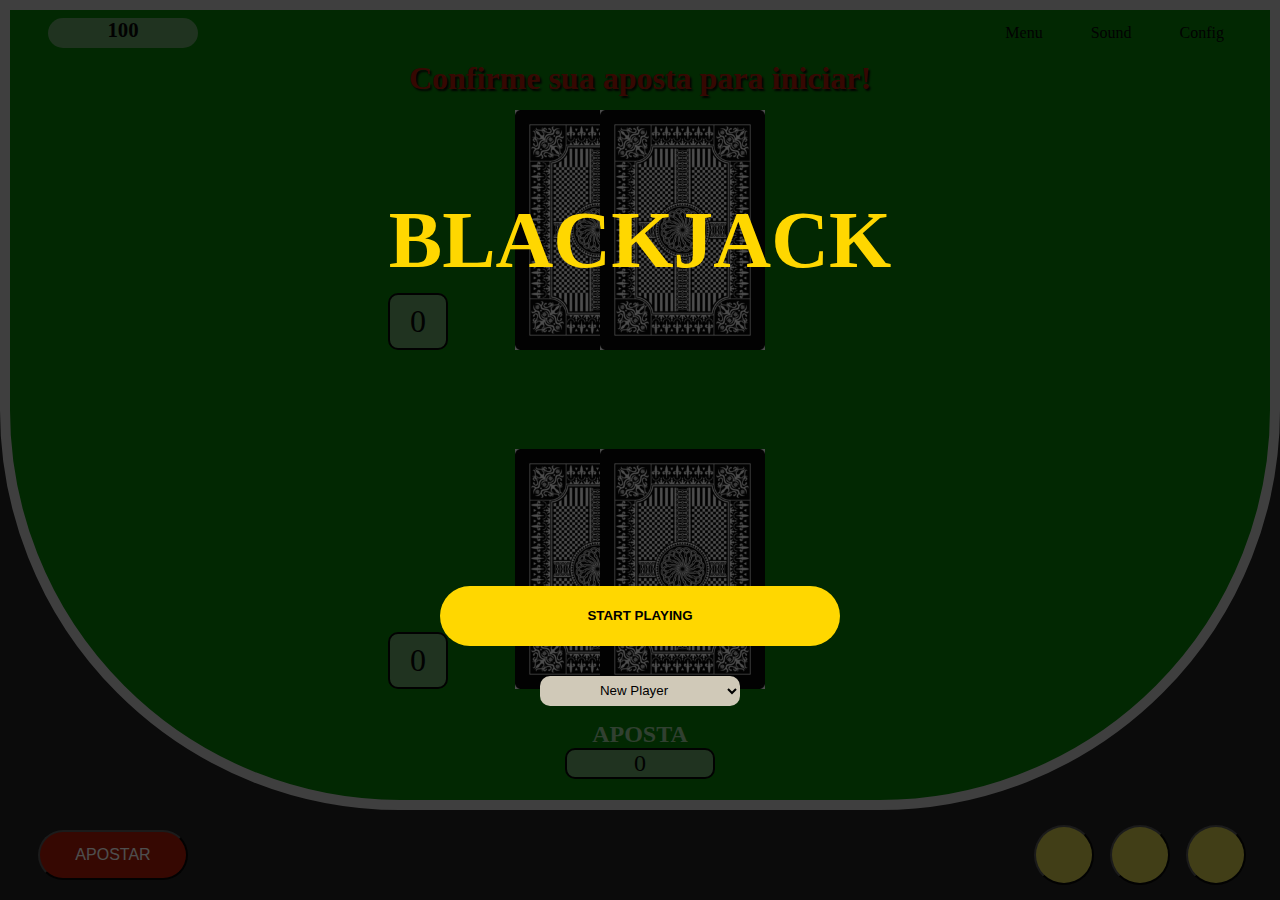
<file: Blackjack/index.html>
<!DOCTYPE html>
<html lang="en">

<head>
  <meta charset="UTF-8">
  <meta http-equiv="X-UA-Compatible" content="IE=edge">
  <meta name="viewport" content="width=device-width, initial-scale=1.0">
  <title>Document</title>
  <link rel="stylesheet" href="./assets/css/style.css">
</head>

<body>
  <header>
    <div class="header-balance" id="balance-el">$1000</div>
    <nav class="header-configuration-menu">
      <ul>
        <li>Menu</li>
        <li>Sound</li>
        <li>Config</li>
      </ul>
    </nav>
  </header>

  <main>
    <div class="main-bg-start" id="start-bg-el">
      <h1>BLACKJACK</h1>
      <button id="start-btn">START PLAYING</button>
      <form id="players-form">
        <select id="players-opt" name="players">
          <option value="newPlayer">New Player</option>
        </select>
      </form>
    </div>
    <div class="main-board">

      <div class="main-board-bet">
        <!-- <img src="./assets/img/pokerChips.jpg" alt=""> -->
        <p id="message-el"></p>
      </div>
      <div class="main-board-cards">
        <div class="main-board-cards-dealer card-board">
          <h3>Dealer</h3>
          <div class="main-board-cards-dealer-points points-container" id="dealer-sum-el">10</div>
          <div class="main-board-cards-dealer-hand hand-container" id="cards-dealer-container-el">

          </div>
        </div>
        <div class="main-board-cards-player card-board">
          <h3>Player</h3>
          <div class="main-board-cards-player-points points-container" id="total-el">21</div>
          <div class="main-board-cards-player-hand hand-container" id="cards-container-el">


          </div>
        </div>
      </div>
      <div class="main-board-deck hand-container">
      </div>

      <div class="main-board-apostas">
        <h2>aposta</h2>
        <p id="apostas-el">100</p>
      </div>


    </div>
    <div class="main-user">
      <button id="start-btn" onclick="startGame()">APOSTAR</button>
      <button id="restart-btn" onclick="reiniciar()">REINICIAR</button>
      <div class="main-user-apostas" id="beat-btn-container">
        <button onclick="apostar(1)"></button>
        <button onclick="apostar(10)"></button>
        <button onclick="apostar(50)"></button>
      </div>
      <div class="main-user-cont" id="playing-btn-container">
        <button onclick="drawCard()">COMPRAR</button>
        <button onclick="dobrar()">DOBRAR</button>
        <button onclick="dealer()">MANTER</button>
        <button id="desistir-btn" onclick="desistir()">DESISTIR</button>
      </div>
    </div>
  </main>
  <div class="game-info">
    <div id="hand-el"></div>
    <div id="dealer-hand-el"></div>
    <div id="playing-container"></div>
  </div>
  <script src="./assets/js/index.js"></script>
</body>

</html>
</file>
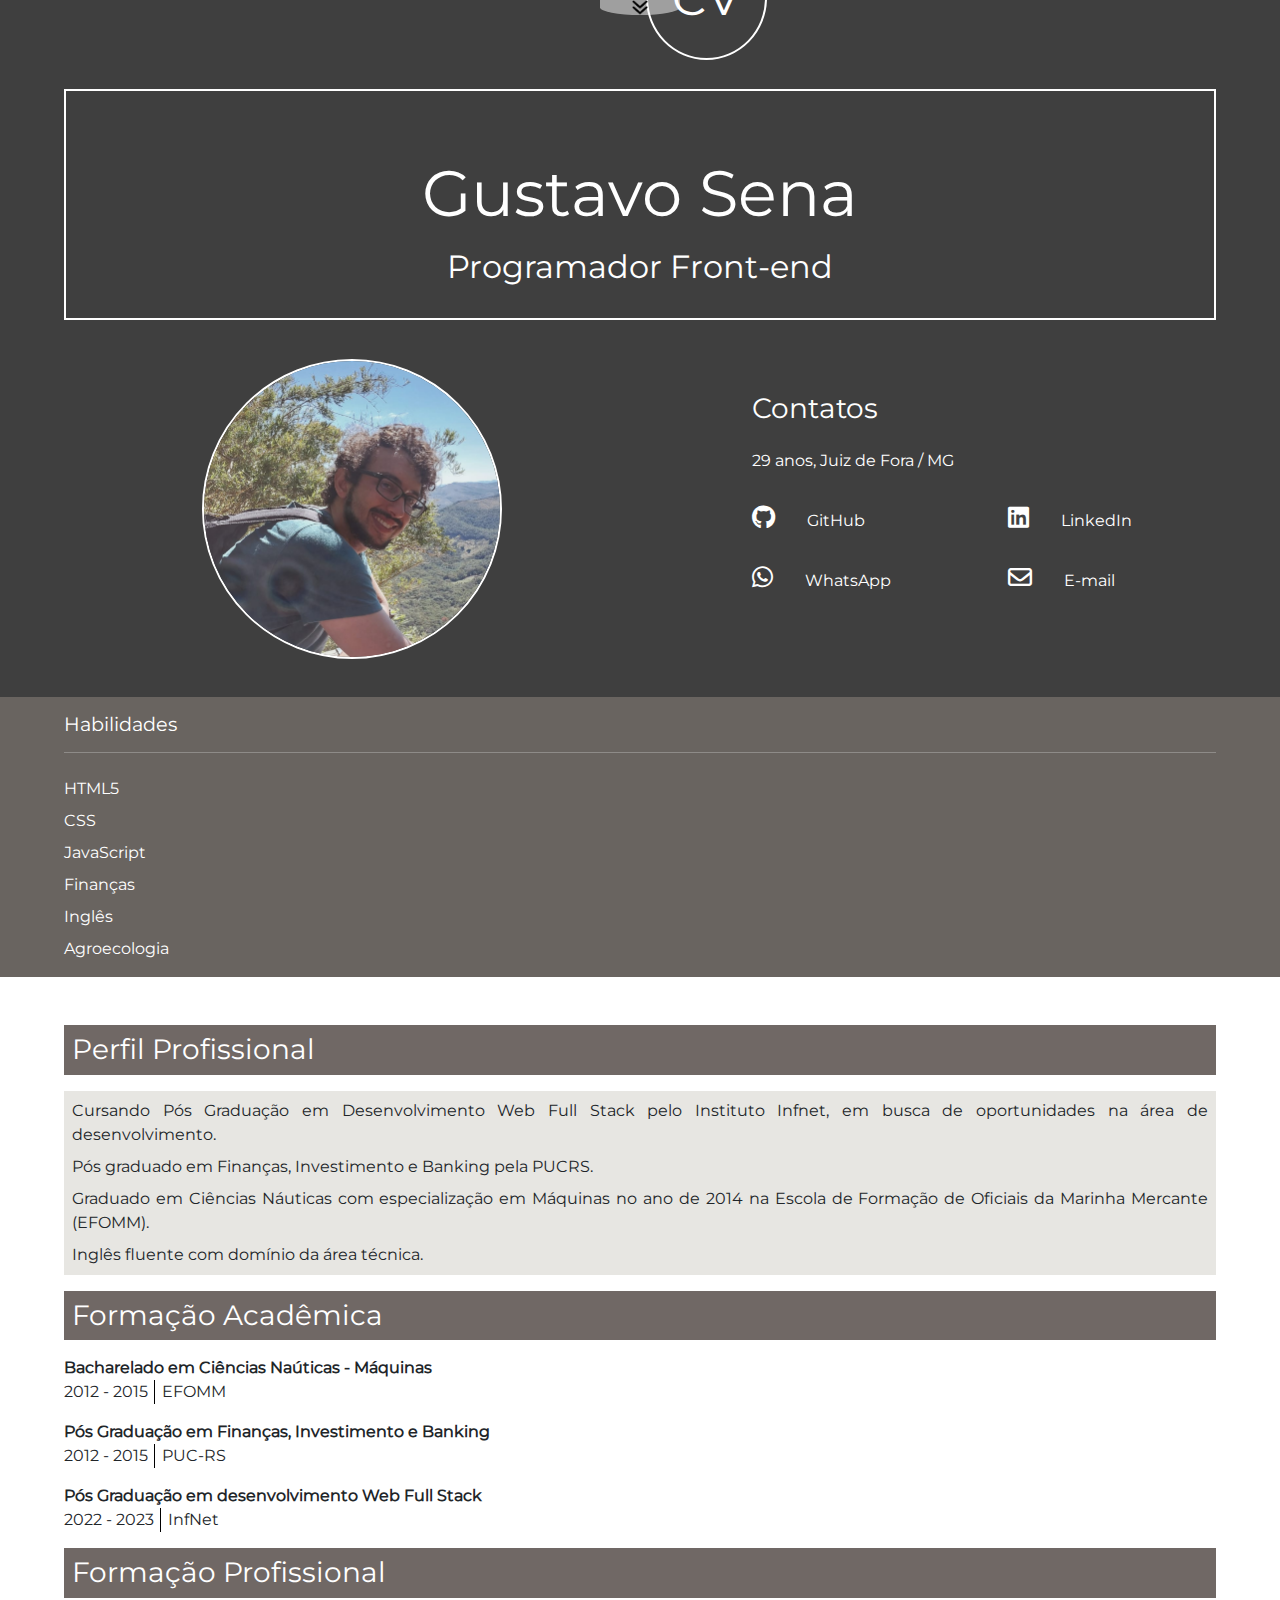
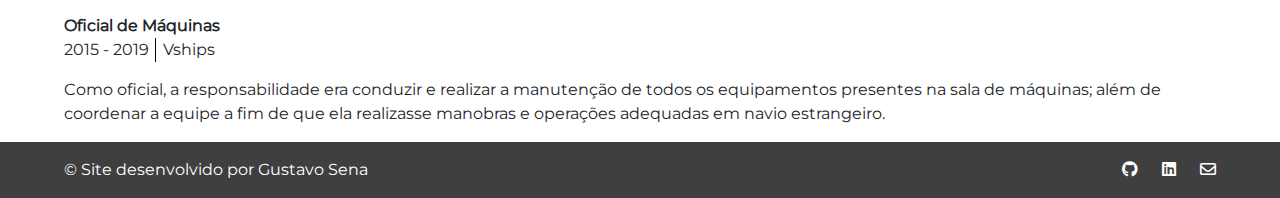
<file: Currículo1/index.html>
<!-- Implemente o bootstrap em seu currículo. Utilize recursos como Menus, modais, accordions, carousels e outros para enriquecer ainda mais o seu site. -->

<!DOCTYPE html>
<html lang="pt-br">

<head>
  <meta charset="utf-8">
  <meta name="viewport" content="width=device-width">

  <link rel="stylesheet" href="https://cdnjs.cloudflare.com/ajax/libs/font-awesome/6.2.0/css/all.min.css">
  <link rel="stylesheet" href="./assets/css/animate.min.css">
  <link rel="stylesheet" href="./assets/css/bootstrap.min.css">
  <link rel="stylesheet" href="./assets/css/style.css">

  <title>Curriculum Vitae - Gustavo</title>
</head>

<body>

  <header>
    <div>
      <div class="container-arrow">
        <img src="./assets/img/arrow.png" alt="" class="menu-arrow">
      </div>

      <nav class="nav-bar">
        <ul>
          <li><a href="#">Home</a></li>
          <li><a href="#habilidades">Habilidades</a></li>
          <li class="spacer"></li>
          <li><a href="https://github.com/Gaudereto-Sena" target="_blank">Portifolio</a></li>
          <li><a data-bs-toggle="modal" data-bs-target="#exampleModal">Contatos</a></li>
        </ul>
      </nav>


    </div>
  </header>
  <main>
    <div class="main-topo">
      <div class="main-heading">
        <div class=main-heading-container>

          <div class="main-heading-img">
            <img src="./assets/img/perfil3.jpg" alt="">
          </div>

          <section class="main-heading-contatos">
            <h3>Contatos</h3>
            <ul>
              <li>29 anos, Juiz de Fora / MG</li>
              <li><a href="https://github.com/Gaudereto-Sena" target="_blank"><i
                    class="fa-brands fa-github"></i>GitHub</a></li>
              <li><a href="https://www.linkedin.com/in/gustavo-gaudereto-sena-959a52100/" target="_blank"><i
                    class="fa-brands fa-linkedin"></i>LinkedIn</a></li>
              <li><a href="https://api.whatsapp.com/send?phone=5532999999999" target="_blank"><i
                    class="fa-brands fa-whatsapp"></i>WhatsApp</a></li>
              <li><a href="mailto:gaudereto.sena@gmail.com" target="_blank"><i
                    class="fa-regular fa-envelope"></i>E-mail</a></li>
            </ul>
          </section>

        </div>

        <div class="main-heading-name animate__animated animate__fadeInDown">
          <div class="cv-logo">
            <div class="cv-logo-inner">CV</div>
          </div>
          <h1>Gustavo Sena</h1>
          <h2 class="animate__animated animate__fadeIn animate__delay-1s">Programador Front-end</h2>
        </div>

      </div>
    </div>

    <div class="main-body">
      <div class="main-body-container">
        <div class="main-body-info">
          <section class="main-body-info-contatos content">
            <h3>Contatos</h3>
            <hr>
            <ul>
              <li>29 anos, Juiz de Fora / MG</li>
              <li><a href="https://github.com/Gaudereto-Sena" target="_blank"><i
                    class="fa-brands fa-github"></i>GitHub</a></li>
              <li><a href="https://www.linkedin.com/in/gustavo-gaudereto-sena-959a52100/" target="_blank"><i
                    class="fa-brands fa-linkedin"></i>LinkedIn</a></li>
              <li><a href="https://api.whatsapp.com/send?phone=5532999999999" target="_blank"><i
                    class="fa-brands fa-whatsapp"></i>WhatsApp</a></li>
              <li><a href="mailto:gaudereto.sena@gmail.com" target="_blank"><i
                    class="fa-regular fa-envelope"></i>E-mail</a></li>
            </ul>
          </section>
          <section id="habilidades" class="main-body-info-habilidades content">

            <h3>Habilidades</h3>
            <hr>
            <ul>
              <li>HTML5</li>
              <li>CSS</li>
              <li>JavaScript</li>
              <li>Finanças</li>
              <li>Inglês</li>
              <li>Agroecologia</li>
            </ul>
          </section>

          <!--           <section class="main-body-info-perfil content">

            <h3>Perfil</h3>
            <hr>
            <ul>

              <li>29 anos</li>
            </ul>
          </section> -->

        </div>
      </div>
      <article class="main-body-content">

        <div class="main-body-content-perfil content-principal">
          <h3>Perfil Profissional</h3>
          <p>Cursando Pós Graduação em Desenvolvimento Web Full Stack pelo Instituto Infnet, em busca de oportunidades
            na área de desenvolvimento.

          <p>Pós graduado em Finanças, Investimento e Banking pela PUCRS.</p>

          <p>Graduado em Ciências Náuticas com especialização em Máquinas no ano de 2014 na Escola de Formação de
            Oficiais da Marinha Mercante (EFOMM). </p>

          <p>Inglês fluente com domínio da área técnica.</p>
        </div>
        <div class="main-body-content-academic content-principal">
          <h3>Formação Acadêmica</h3>
          <ul>
            <li>Bacharelado em Ciências Naúticas - Máquinas
              <ul>
                <li>2012 - 2015</li>
                <li>EFOMM</li>
              </ul>
            </li>
            <li>Pós Graduação em Finanças, Investimento e Banking
              <ul>
                <li>2012 - 2015</li>
                <li>PUC-RS</li>
              </ul>
            </li>
            <li>Pós Graduação em desenvolvimento Web Full Stack
              <ul>
                <li>2022 - 2023</li>
                <li>InfNet</li>
              </ul>
            </li>
          </ul>
        </div>
        <div class="main-body-content-profissional content-principal">
          <h3>Formação Profissional</h3>
          <ul>
            <li>Oficial de Máquinas
              <ul>
                <li>2015 - 2019</li>
                <li>Vships</li>
              </ul>
            </li>
            <div>
              <p>Como oficial, a responsabilidade era conduzir e realizar a manutenção de todos os equipamentos
                presentes na sala de máquinas; além de coordenar a equipe a fim de que ela realizasse manobras e
                operações adequadas em navio estrangeiro.
              </p>
            </div>
          </ul>
        </div>
      </article>
  </main>

  <footer>
    <div class="footer-container">
      <div class="footer-desenvolvedor">
        <p>&copy; Site desenvolvido por Gustavo Sena</p>
      </div>
      <div class="footer-links">
        <ul>
          <li><a href="https://github.com/Gaudereto-Sena" target="_blank"><i class="fa-brands fa-github"></i></a></li>
          <li><a href="https://www.linkedin.com/in/gustavo-gaudereto-sena-959a52100/" target="_blank"><i
                class="fa-brands fa-linkedin"></i></a></li>
          <li><a href="mailto:gaudereto.sena@gmail.com" target="_blank"><i class="fa-regular fa-envelope"></i></a></li>
        </ul>
      </div>
    </div>
  </footer>


  <!-- Modal -->
  <div class="modal fade personalModal" id="exampleModal" tabindex="-1" aria-labelledby="exampleModalLabel"
    aria-hidden="true">
    <div class="modal-dialog modal-dialog-centered">
      <div class="modal-content">
        <div class="modal-header">
          <h5 class="modal-title" id="exampleModalLabel">Entre em contato!</h5>
          <button type="button" class="btn-close" data-bs-dismiss="modal" aria-label="Close"></button>
        </div>
        <div class="modal-body">
          <div class="mb-3">
            <label for="exampleFormControlInput1" class="form-label">Email</label>
            <input type="email" class="form-control" id="exampleFormControlInput1" placeholder="nome@example.com">
          </div>
          <div class="mb-3">
            <label for="exampleFormControlTextarea1" class="form-label">Mensagem</label>
            <textarea class="form-control" id="exampleFormControlTextarea1" rows="3"></textarea>
          </div>
        </div>
        <div class="modal-footer">
          <button type="button" class="btn btn-secondary" data-bs-dismiss="modal">Fechar</button>
          <button type="button" class="btn btn-primary">Enviar</button>
        </div>
      </div>
    </div>
  </div>


</body>
<script src="assets/js/bootstrap.min.js"> </script>

</html>
</file>
<file: Blackjack/assets/css/style.css>
* {
    padding: 0;
    margin: 0;
    list-style: none;
    text-decoration: none;
    box-sizing: border-box;
    --cor2: #ae1600;
}

header {
    width: 100%;
    display: flex;
    align-items: center;
    position: absolute;
    top: 0;
    padding: 1rem 2rem;
    z-index: 30;
}

header .header-balance {
    width: 150px;
    min-width: 100px;
    height: 30px;

    margin: 0 1rem;

    font-size: 1.3rem;
    font-weight: bold;
    text-align: center;

    border-radius: 30px;

    background-color: rgba(200, 200, 200, 0.5);

}

header .header-configuration-menu {
    margin-left: auto;
}

header .header-configuration-menu ul {
    display: flex;
}

header .header-configuration-menu ul li {
    padding: 0.5rem;
    margin: 0 1rem;
}

main {
    width: 100vw;
    height: 100vh;

    position: relative;
    display: flex;
    flex-flow: row wrap;

    background-color: #1f1f1f;

}

main .main-bg-start {
    width: 100%;
    height: 100%;

    position: absolute;
    top: 0;
    left: 0;

    display: flex;
    flex-flow: column nowrap;
    align-items: center;
    justify-content: center;
    background-color: rgba(3, 3, 3, 0.7);
    z-index: 999;
}

main .main-bg-start h1 {
    width: 100%;
    margin-bottom: 300px;

    font-size: 5rem;
    text-align: center;

    color: gold;
}
main .main-bg-start h2 {
    width: 100%;
    margin-bottom: 50px;

    font-size: 3rem;
    text-align: center;

    color: gold;
}

main .main-bg-start button {
    width: 400px;
    height: 60px;

    background-color: gold;

    border: none;
    border-radius: 30px;

    font-weight: bold;
}

.main-board {
    width: 100%;
    height: 90%;

    background: green;
    background-size: cover;
    background-repeat: no-repeat;

    border-radius: 0px 0px 400px 400px;
    border: 10px solid #ccc;

    display: flex;
    flex-flow: row wrap;
    justify-content: center;
    align-items: center;

    position: relative;
}

main .main-board .main-board-bet {
    width: 100%;
    position: absolute;
    top: 50px;
}

main .main-board .main-board-bet p {
    font-size: 2rem;
    color: var(--cor2);
    font-weight: bold;
    text-align: center;
    text-shadow: 2px 2px 2px black;
}

main .main-board .main-board-cards {
    width: 100%;
    height: 90%;
    padding-bottom: 2rem;
}

.card-board {
    width: 100%;
    height: 50%;
    display: flex;
    align-items: flex-end;
    justify-content: center;
    position: relative;
}

.card-board h3 {
    margin-bottom: 1rem;
    font-size: 1.3rem;
  display: none;
}

.points-container {
    width: 60px;
    margin-right: 2rem;
    padding: 0.5rem;

    font-size: 2rem;
    border-radius: 10px;
    border: 2px solid black;

    background-color: rgba(200, 200, 200, 0.5);
    text-align: center;

    position: absolute;
    left: 35%;
}

.hand-container {
    display: flex;
    justify-content: center;
}

.hand-container img {
    height: 240px;
}

.hand-container img:not(:first-child) {
    margin-left: -80px;
}

main .main-board .main-board-deck {
    width: 20%;
    position: absolute;
    right: 30px;
    top: 100px;
}

main .main-board .main-board-apostas {
    width: 100%;
    height: 10%;
    text-align: center;
}

main .main-board .main-board-apostas h2 {
    color: rgba(255, 255, 255, 0.623);
    text-transform: uppercase;
}

main .main-board .main-board-apostas p {
    width: 150px;

    background-color: rgba(200, 200, 200, 0.5);

    border-radius: 10px;
    border: 2px solid black;

    font-size: 1.5rem;

    display: inline-block;
}

main .main-user {
    width: 100%;
    height: 10%;
    margin: 0 2%;
    display: flex;
    justify-content: end;
    align-items: center;
}

main .main-user #start-btn {
    position: absolute;
    left: 30px;
    width: 150px;
    background-color: var(--cor2);
    color: white;
    border-radius: 30px;
 
}

main .main-user #restart-btn {
    width: 150px;
    background-color: var(--cor2);
    border-radius: 30px;
}

main .main-user .main-user-cont {
    display: flex;
    align-items: center;
    justify-content: center;
    width: 100%;
}


main .main-user button {
    height: 50px;
    width: 15%;

    margin: 0 0.5rem;

    display: flex;
    justify-content: center;
    align-items: center;

    font-size: 1rem;
    background-color: #d2ca49;
    border-radius: 15px;

}

main .main-user #desistir-btn {
    background-color: var(--cor2);
    color: white;
}

main .main-user .main-user-apostas {
    display: flex;
}


main .main-user .main-user-apostas button {
    height: 60px;
    width: 60px;
    text-align: center;
    border-radius: 100%;
}

main .main-user .main-user-apostas button:first-child {
    background-image: url("https://i0.wp.com/www.apachepokerchips.com/wp-content/uploads/milano3.png?fit=189%2C189&ssl=1");
    background-size: cover;
}

main .main-user .main-user-apostas button:nth-child(2) {
    background-image: url("https://i0.wp.com/www.apachepokerchips.com/wp-content/uploads/milano5.png?fit=188%2C189&ssl=1");
    background-size: cover;
}

main .main-user .main-user-apostas button:last-child {
    background-image: url("https://m.media-amazon.com/images/I/51j--3AuO4L._AC_SY580_.jpg");
    background-size: cover;
}

.game-info {
    display: none;
}

@media (max-width: 1399px) {
    .points-container {
        left: 30%;
    }
}

@media (max-width: 1199px) {
    .points-container {
        left: 28%;
    }
}

@media (max-width: 991px) {

    main .main-bg-start button{
        width: 50%;
    }
    
    main .main-bg-start h1 {
      margin-bottom: 150px;
        font-size: 3rem;
    }
    
    .points-container {
        left: 25%;
    }

    main .main-user button {
        width: 25%;
    }
}

@media (max-width: 767px) {
    .points-container {
        left: 15%;
    }
}

@media (max-width: 575px) {

    header .header-configuration-menu {
        display: none;
    }

    main .main-board .main-board-bet {
        display: none;
    }

    .hand-container img {
        height: 225px;
    }

    .card-board {
        flex-flow: column nowrap;
        align-items: center;
        justify-content: flex-end;
    }

    .points-container {
        width: 150px;

        margin: 10px 0 0;
        padding: 0;
        font-size: 1.5rem;

        order: 2;

        position: static;
    }

    main .main-user button {
        width: 33.33%;    
    }

    main .main-user #desistir-btn, main .main-user #start-btn {
        width: 100px;
        padding: 0;
        height: 30px;
        position: absolute;
        top: 17px;
        left: auto;
        right: 10px;
        font-size: 0.8rem;
        z-index: 30;
    }

    main .main-user .main-user-apostas {
        width: 100%;
        justify-content: center;
    }
}

@media (max-height: 850px) {
    main .main-board .main-board-cards {
        height: 85%;
    }
    
.hand-container img {
    height: 180px;
}

.hand-container img:not(:first-child) {
    margin-left: -75px;
}

main .main-board .main-board-apostas {
    height: 15%;
}

main .main-board .main-board-apostas h2 {
font-size: 1.1rem
}

main .main-board .main-board-apostas p {
    font-size: 1.5rem;
}
}

@media (max-height: 750px) {
    .hand-container img {
        height: 150px;
    }
}

@media (max-height: 680px)  {
    .hand-container img {
        height: 110px;
    }

    .hand-container img:not(:first-child) {
        margin-left: -50px;
    }
}

@media (max-height: 600px) and (min-width: 500px) {
header{
    justify-content: center;
}
    header .header-configuration-menu {
        display: none;
    }

    main .main-board .main-board-bet {
        display: none;
    }
  main .main-board {
    height: 80%;
  }

    main .main-board .main-board-cards {
        height: 80%;
        padding-bottom: 0;
        display: flex;
        align-items: flex-end;
    }
    

    .card-board { 
      width: 50%;
        flex-flow: column nowrap;
        align-items: center;
        justify-content: flex-end;
    }
  
 .card-board h3 {
        display: block;
    }
  
    main .main-board .main-board-cards .main-board-cards-dealer {
        order: 2;
    }

    .points-container {
        width: 150px;

        margin: 10px 0 0;
        padding: 0;
        font-size: 1.5rem;

        order: 2;

        position: static;
    }
    
    .hand-container img {
        height: 150px;
    }
    main .main-user {
      height: 20%;
    }
}

@media (max-height: 380px) and (min-width: 500px) {
      .hand-container img {
        height: 100px;
    }
  main .main-user #desistir-btn, main .main-user #start-btn {
    width: 70px;
  }
}

form {
    color: white;
    margin-top: 30px;
}

#players-opt {
width: 200px;
height: 30px;

text-align: center;

background: #d0c9b8;
color: black;
border: none;
border-radius: 10px;

}
</file>
<file: Currículo1/assets/css/style.css>
@import url("fonts.css");
@import url('header.css');
@import url('main.css');
@import url('footer.css');

*{
  margin: 0;
  padding: 0;
  box-sizing: border-box;
  list-style-type: none;
  font-family: montserrat-reg, sans-serif;
}

html {
  scroll-behavior: smooth;
  list-style: none;
  height:100vh;
  background-color: #3F3F3F;;
  
}

body{
  background-color: #FFFFFF;
  
  margin-top: 25px;
}

ul{
  padding-left: 0;
  margin-bottom: 0;
}

p {
  margin-bottom: 0;
}

@keyframes hoverPulse {
  0% {
   transform: scale3d(1, 1, 1);
  }

  50% {
   transform: scale3d(1.2, 1.2, 1.2);
  }
  100% {
  transform: scale3d(1, 1, 1);
  }
}

@keyframes hoverShake {
  0%, 100% {
  transform: translate3d(0, 0, 0);
  }
  20%, 60%{
  transform: translate3d(-2px, 0, 0);
  }
  40%, 80% {
  transform: translate3d(2px, 0, 0);
  }
}

@keyframes startFlipInY {
  0% {
  transform: perspective(300px) rotate3d(0, 1, 0, 0deg);
  }
  10% {
    transform: perspective(300px) rotate3d(0, 1, 0, 8deg);
  }
  20% {
  transform: perspective(300px) rotate3d(0, 1, 0, -7deg);
  }
  30% {
  transform: perspective(300px) rotate3d(0, 1, 0, 6deg);
  }
  40% {
  transform: perspective(300px) rotate3d(0, 1, 0, -5deg);
  }
  50% {
  transform: perspective(300px) rotate3d(0, 1, 0, 4deg);
  }
  65% {
  transform: perspective(300px) rotate3d(0, 1, 0, -3deg);
  }
  80% {
  transform: perspective(300px) rotate3d(0, 1, 0, 2deg);
  }
  95% {
  transform: perspective(300px) rotate3d(0, 1, 0, -1deg);
  }
  100% {
  transform: perspective(300px) rotate3d(0, 1, 0, 0deg);
  }
  }

.personalModal .modal-header, .personalModal .modal-footer{
  background: #3F3F3F;
  color: white;
}

/* Responsividade */

@media (max-width: 1399px) {
  .main-heading {
    flex-flow: column-reverse;
  }

  .main-heading-container {
    width: 100%;
    max-width: 1280px;
    display: flex;
    justify-content: space-around;
    margin-bottom: 2rem;
  }

  .main-heading .main-heading-name {
    width: 90%;
    margin-left: 0;
  }

  .main-heading .main-heading-img {
    width: 50%;
    background-color: transparent;
    
  }

  .main-heading  .main-heading-contatos {
    width: 40%;
    
    display: flex;
    
    flex-flow: column wrap;

    justify-content: center;
    
  }

  .main-heading  .main-heading-contatos h3 {
    padding: 1rem;
  }

  .main-heading  .main-heading-contatos ul {
   display: flex;
   flex-flow: row wrap;
  }
  
  .main-heading  .main-heading-contatos ul li {
   width: 50%;
    padding: 1rem;
  }
  
  .main-heading  .main-heading-contatos ul li:first-child {
   width: 100%;
    padding-top: 0;
  }

  .main-body {
    flex-direction: column;
    max-width: 100%;
    margin: 0;
  }
  
  .main-body-container{
  width: 100%;
  background-color: #696460
}

  .main-body-info {
    width: 100%;
    flex-direction: row;
    align-items: flex-start;
    max-width: 1280px;
    padding: 1rem 5%;
  }
  
  .main-body-info .content {
  padding-bottom: 0rem;
  padding-right: 2rem;
}
  
  .main-body-info .content:last-child {
  padding-right: 0rem;
}

  .main-body-info .main-body-info-contatos{
    display: none;
  }

  .main-body-content {
    width: 100%;
    max-width: 1280px;
    padding: 0 5%;
    margin: 0 auto;
  }

  .footer-container{
    padding: 1rem 5%;
  }
  
}

@media (max-width: 1199px) {

}

@media (max-width: 991px) {
  .cv-logo {
  top: -3.5rem;
}

.cv-logo-inner {
  padding: 1rem;
}
}

@media (max-width: 767px) {

  header .nav-bar ul {
    flex-direction: column;
    top: -224px;
  }
  
header:hover .nav-bar ul {
  height: 224px;
  top: 0;
}
  
header .nav-bar ul li, header .nav-bar ul li a  {
  width: 100%;
}

 header .nav-bar ul li a {
  top: -224px;
  border-radius: 0;
  }
  
  .main-heading-container {
    flex-direction: column;
      align-items: center;
  }

  
  .main-heading .main-heading-img {
    width: 100%;
  }
  
    .main-heading-container .main-heading-contatos {
    width: 100%;
   align-items: center;
      text-align: center;
  }
  
  .main-heading  .main-heading-contatos ul li {
   width: 25%;
    padding: 1rem;
  }
  
  .main-heading  .main-heading-contatos ul li:first-child {
   width: 100%;
    padding-top: 0;
  }

  .main-heading  .main-heading-contatos ul li a i{
  padding-right: 1.5rem;
}

  .main-heading  .main-heading-contatos ul li a:hover i{
  animation-name: hoverShake;
  animation-duration: 0.5s;
}

.main-body-info .content {
  padding-bottom: 2rem;
  padding-right: 0rem;
}
  
.main-body-info .content:last-child {
  padding-bottom: 0rem;
}
    
.footer-container {
  flex-direction: column-reverse;
  text-align: center;
}
  
  .footer-container .footer-desenvolvedor, .footer-container .footer-links {
  width: 100%;
}

  .footer-container .footer-links ul{
  justify-content: center;
  margin-bottom: 1rem;
}

}

@media (max-width: 575px) {
  
  .main-heading .main-heading-name {
    width: 90%;
padding-top: 3rem;
    
  }
  
    .main-heading .main-heading-name h1{
    font-size: 2rem;
   }
  
    .main-heading .main-heading-name h2{
    font-size: 1rem;
   }

   .main-heading  .main-heading-contatos ul li {
   width: 100%;
    padding: 1rem;
  }
  
.main-heading  .main-heading-contatos ul li a {
  display: flex;
  justify-content: center;
}

.main-heading  .main-heading-contatos ul li:nth-child(2) a i{
  padding-right: 8rem;
}
  
.main-heading  .main-heading-contatos ul li:nth-child(3) a i{
  padding-right: 7.3rem;
}
  
.main-heading  .main-heading-contatos ul li:nth-child(4) a i{
  padding-right: 6.5rem;
}
  
.main-heading  .main-heading-contatos ul li:nth-child(5) a i{
  padding-right: 8.6rem;
}
  
  .main-heading .main-heading-img {
    width: auto;
  }

    .main-heading .main-heading-img img{
    width: 100%;
  }

    .main-body-info {
      flex-direction: column;
    }

    .cv-logo {
  top: -2.75rem;
}

.cv-logo-inner {
  padding: 1rem;
  font-size: 2rem;
}
}
</file>
